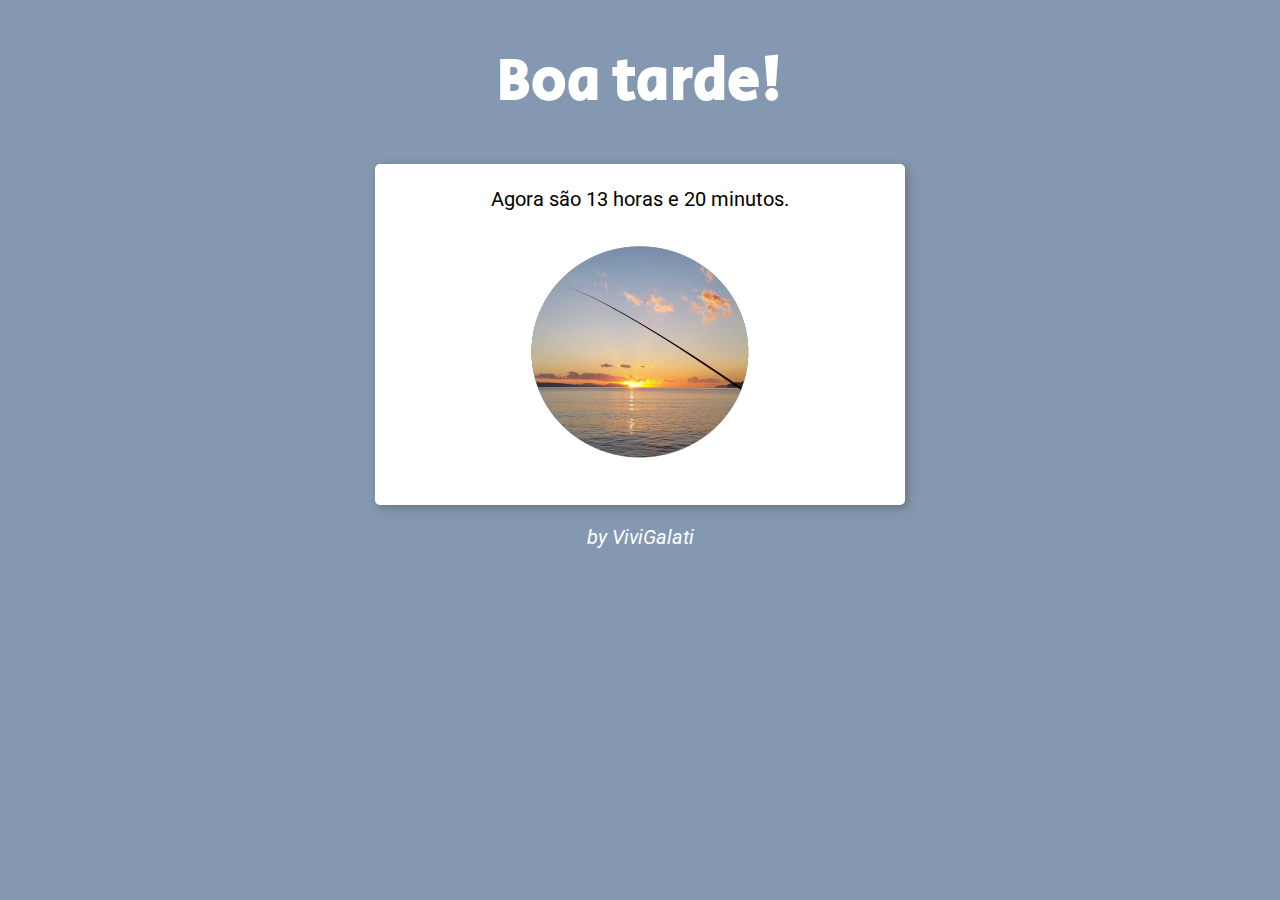
<file: projects/bom_dia/index.html>
<!DOCTYPE html>
<html lang="pt-BR">
<head>
    <meta charset="UTF-8">
    <meta name="viewport" content="width=device-width, initial-scale=1.0">
    <title>Hora do dia</title>
    <link href="https://fonts.googleapis.com/css2?family=Roboto&family=Secular+One&display=swap" rel="stylesheet">
    <link rel="stylesheet" href="style.css">
</head>
<body onload="carregar()">
    <header>
        <h1 id="intro"></h1>
    </header>

    <section>
        <div id="msg"></div>
        <div id="foto" class="rotate-in-2-cw">
            <img src="img/manha.png" alt="Foto do dia" id="imagem"">
        </div>
    </section>

    <footer>
        <p>by ViviGalati</p>
    </footer>
    <script src="script.js"></script>
</body>
</html>
</file>
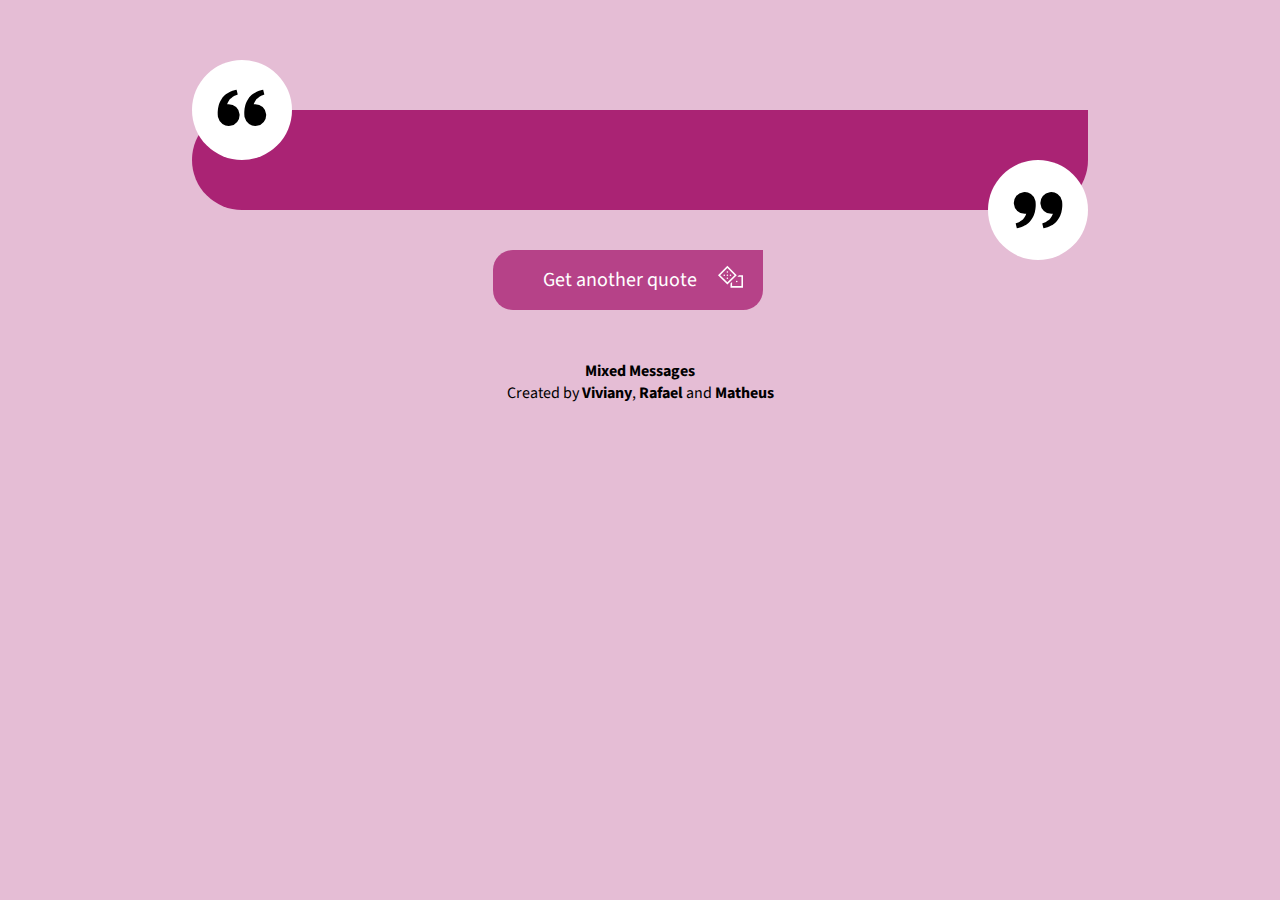
<file: projects/mixed-msg/index.html>
<!DOCTYPE html>
<html lang="pt-br">
    <head>
        <title>Mixed messages</title>
        <meta charset="UTF-8">
        <meta name="viewport" content="width=device-width, initial-scale=1">
        <link href="./assets/css/style.css" rel="stylesheet">
    </head>
    <body>
        <div class="hero">
            <header>
            <h1>
                <!-- Mixed messages -->
            </h1>
            </header>
            <main class="container-quote">
                
                <div class="quote-marks left-mark"><img src="./assets/img/quote-left.svg" alt="Quotation Marks" class="mark-img"></div>
                <div class="quotes-card">                    
                    <div class="quotes">
                        <p id="quote"></p>
                    </div>              
                </div>
                <div class="quote-marks right-mark"><img src="./assets/img/quote-right.svg" alt="quotation marks" class="mark-img"></div>    

                <div class="btn">
                    <button id="btn-quote">
                        Get another quote
                    </button>
                    <div class="dice-img">
                        <img src="./assets/img/dice.svg" alt="Dice">
                    </div>
                </div>
            </main>
            <footer id="profile">
                <p><strong>Mixed Messages</strong></p>
                <p>Created by <a href="https://github.com/vivzzx" target="_blank">Viviany</a>,<a href="https://github.com/triskler" target="_blank"> Rafael</a> and <a href="https://github.com/MateSousa" target="_blank">Matheus</a> </p>
            </footer>
        </div>    
        <script src="./assets/js/main.js"></script>
    </body>
</html>
</file>
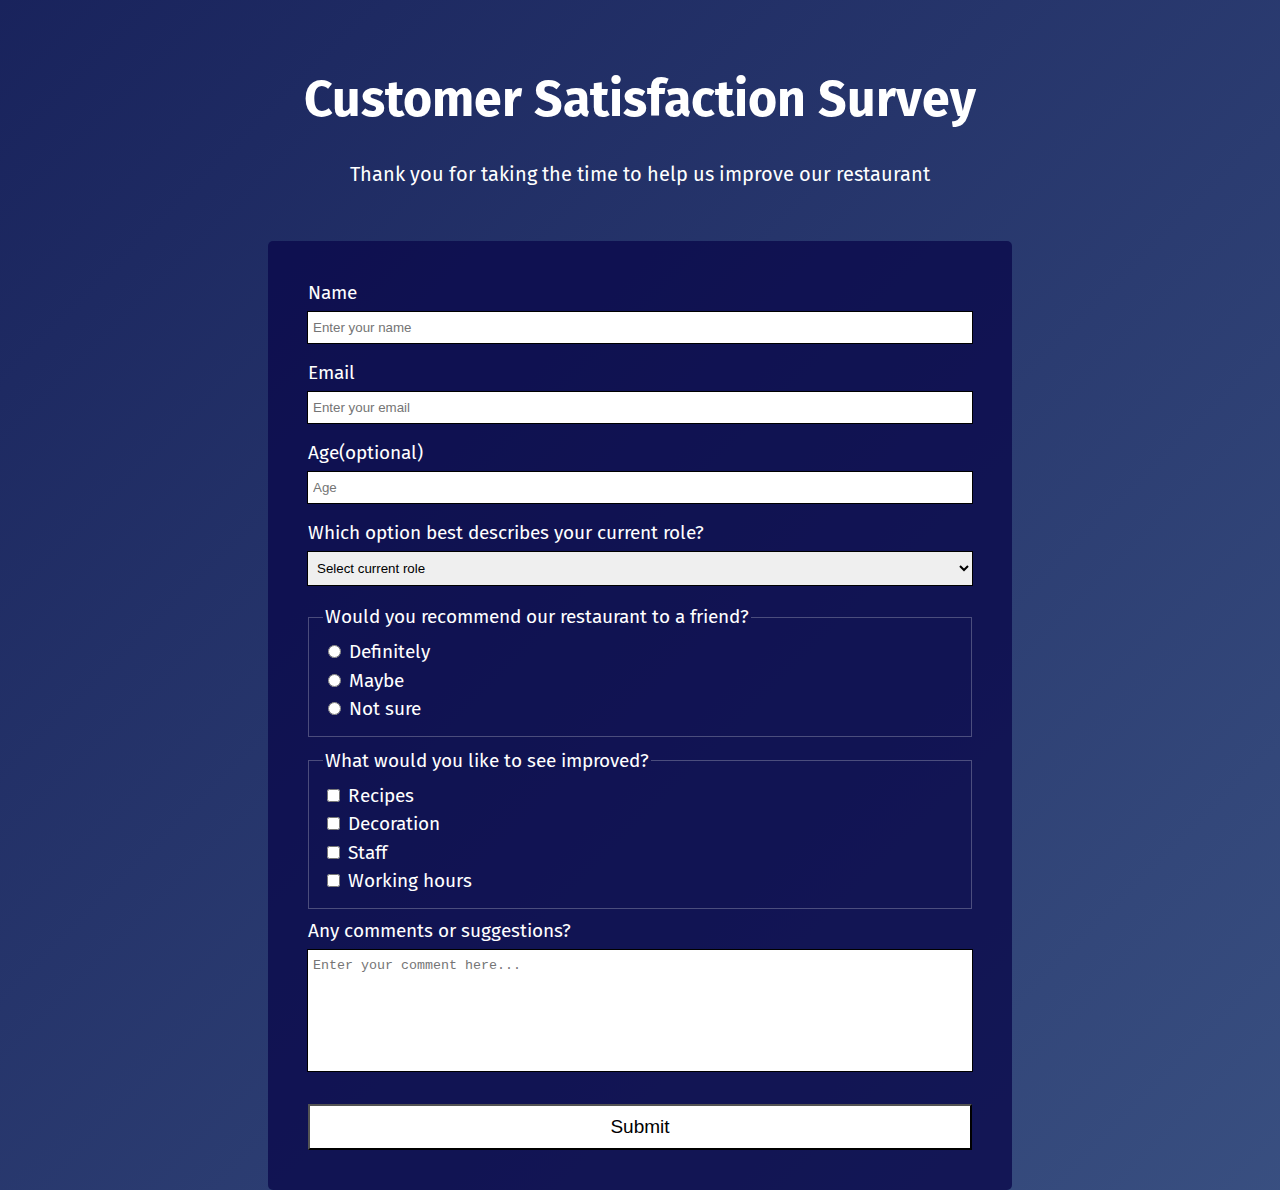
<file: projects/survey_form/index.html>
<!DOCTYPE html>
<html>

    <head>
        <meta charset="utf-8">
        <meta name="viewport" content="width=device-width, initial-scale=1">
        <title>Survey Form</title>
        <link href="https://fonts.googleapis.com/css2?family=Fira+Sans&display=swap" rel="stylesheet">
        <link rel="stylesheet" href="css/style.css">
    </head>

    <body>
        <div class="coloroverlay">
        <header>
            <h1 id="title">Customer Satisfaction Survey</h1>
            <p id="description">Thank you for taking the time to help us improve our restaurant</p>
        </header>

        <main class="mainsurvey">
            <form id="survey-form" action="">
            <div class="divsurvey">
                    <label for="name" id="name-label">Name</label>
                    <input type="text" class="formtxt" id="name" accesskey="n" placeholder="Enter your name" tabindex="1" required>
            </div>
            <div class="divsurvey">   
                <label for="email" id="email-label">Email</label>
                <input type="email" class="formtxt" id="email" accesskey="e" placeholder="Enter your email" tabindex="2" required>
            </div>    
            <div class="divsurvey">    
                <label for="age" id="number-label">Age(optional)</label>
                <input type="number" class="formtxt" accesskey="a" id="number" min="18" max="99" step="1" tabindex="3" placeholder="Age"> 
            </div>
            <div class="divsurvey">    
                <label for="dropdown">Which option best describes your current role?</label>
                <select id="dropdown" class="formselect" name="currentrole" tabindex="4" accesskey="r"> 
                    <option disabled selected value>Select current role</option>
                    <option value="student">Student</option>
                    <option value="fulltimejob">Full Time Job</option>
                    <option value="prefernottosay">Prefer not to say</option>
                    <option value="other">Other</option>
                </select>
            </div>
            <div class="divsurvey">    
                <fieldset name="recommend2friend" tabindex="5">
                    <legend>Would you recommend our restaurant to a friend?</legend>
                    
                    <input id="definitely" type="radio" name="recommend" value="definitely">
                    <label for="definitely">Definitely</label><br>

                    <input id="maybe" type="radio" name="recommend" value="maybe">
                    <label for="maybe">Maybe</label><br>

                    <input id="notsure" type="radio" name="recommend" value="notsure">
                    <label for="notsure">Not sure</label><br>
                </fieldset>
            </div>
            <div class="divsurvey">              
                <fieldset name="toimprove" tabindex="6">
                <legend>What would you like to see improved?</legend>
                    <input type="checkbox" id="recipes" name="recipes" value="recipes">
                    <label for="recipes">Recipes</label><br>
            
                    <input type="checkbox" id="decoration" name="decoration" value="decoration">
                    <label for="decoration">Decoration</label><br>

                    <input type="checkbox" id="staff" name="staff" value="staff">
                    <label for="staff">Staff</label><br>
                    
                    <input type="checkbox" id="hours" name="hours" value="hours">
                    <label for="hours">Working hours</label><br>
                </fieldset>
            </div>
            <div class="divsurvey">
                <label for="commentsarea">Any comments or suggestions?</label>
                <textarea name="commentsarea" class="formtxt" id="commentsarea" accesskey="c" cols="100" rows="7" placeholder="Enter your comment here..." maxlength="680" tabindex="7"></textarea>
            </div>
            <div class="divsurvey">
                <button type="submit" class="button" id="submit" accesskey="s" tabindex="7">Submit</button>
            </div>
            </form>
            
        </main>
        </div>
    </body>
</file>
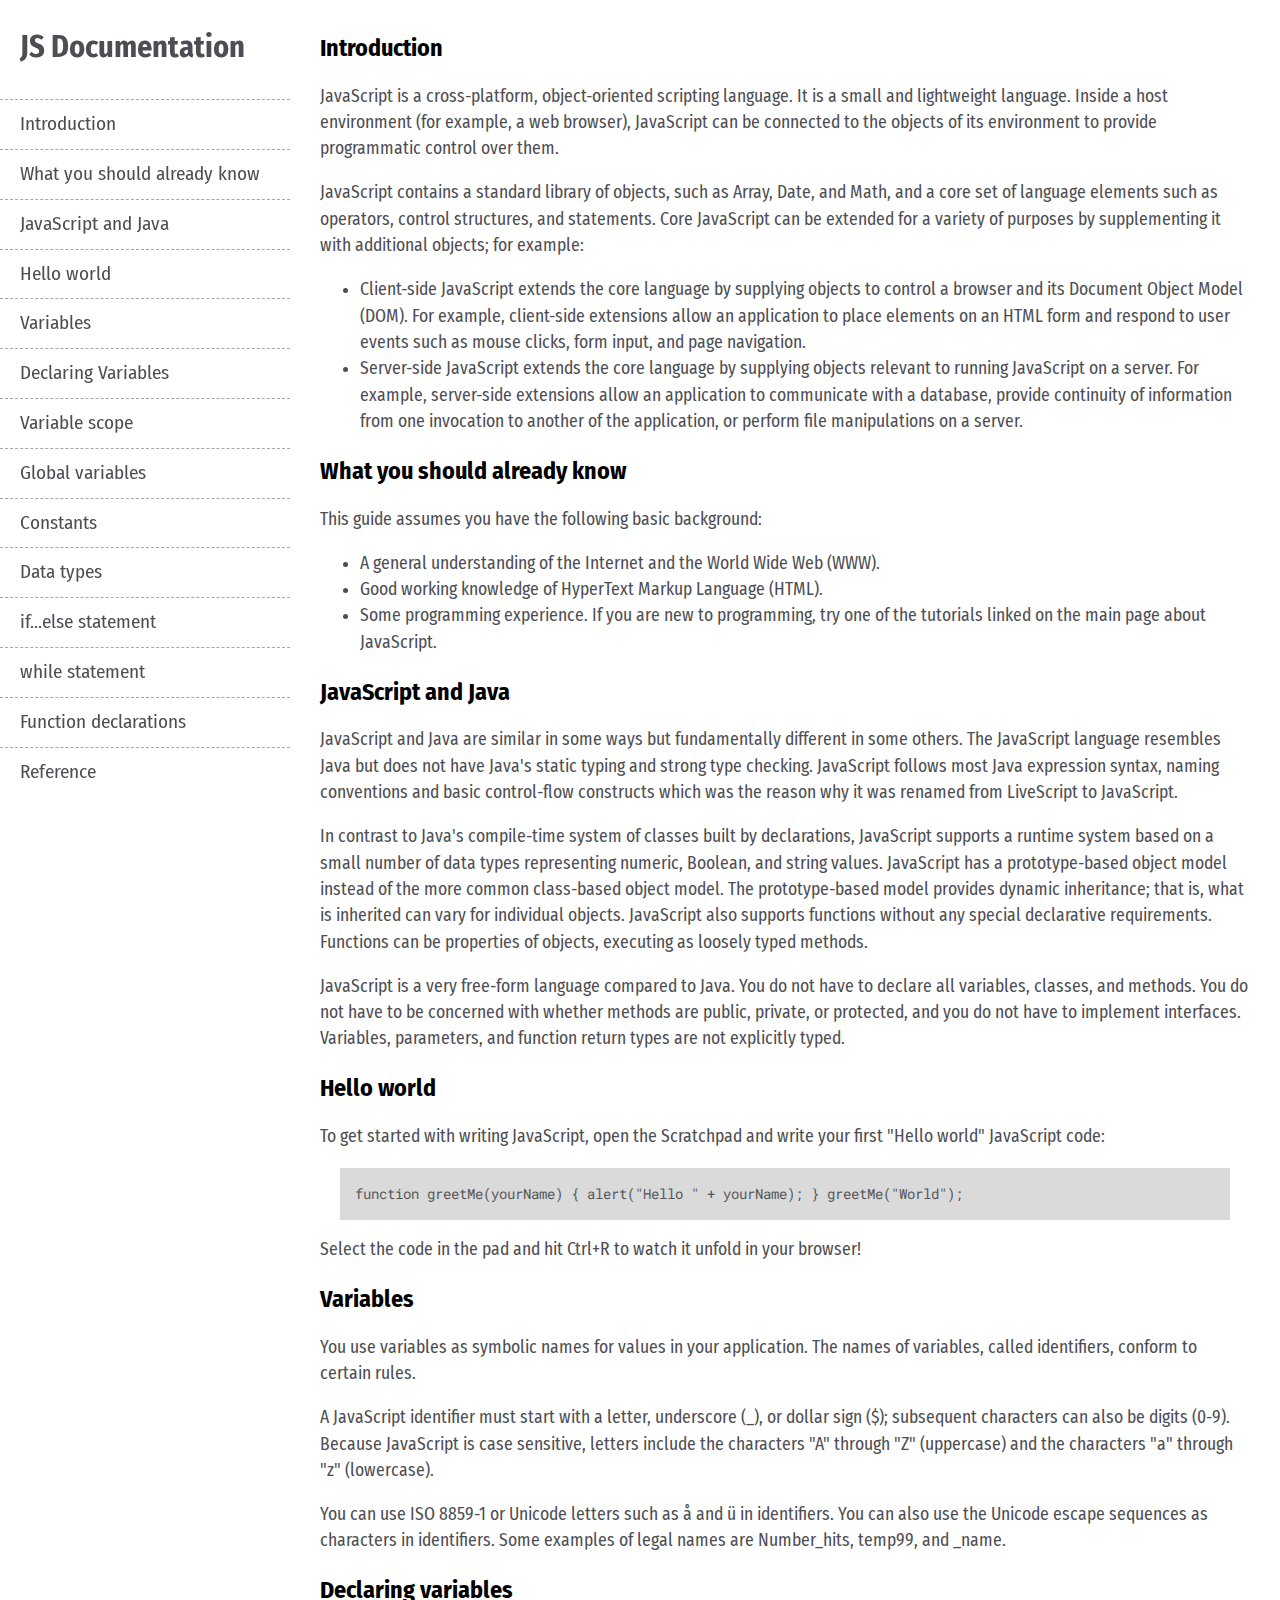
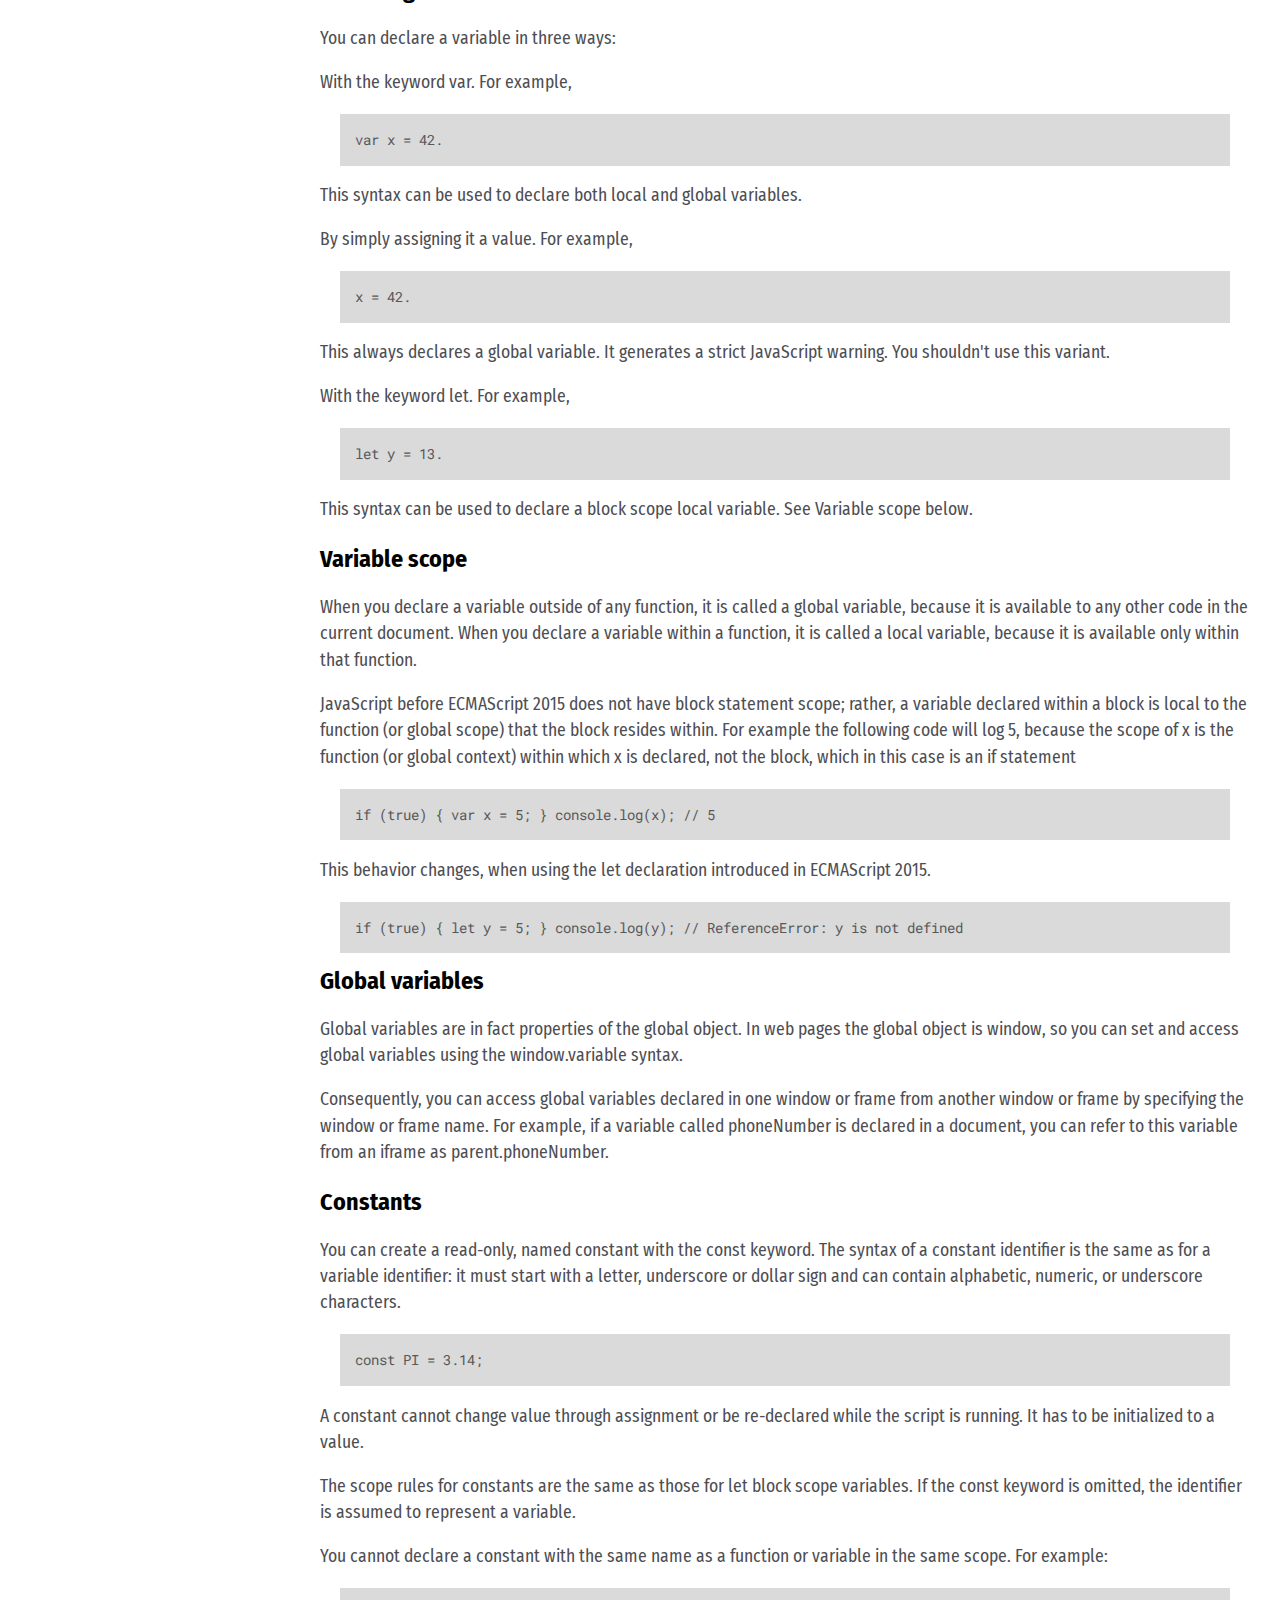
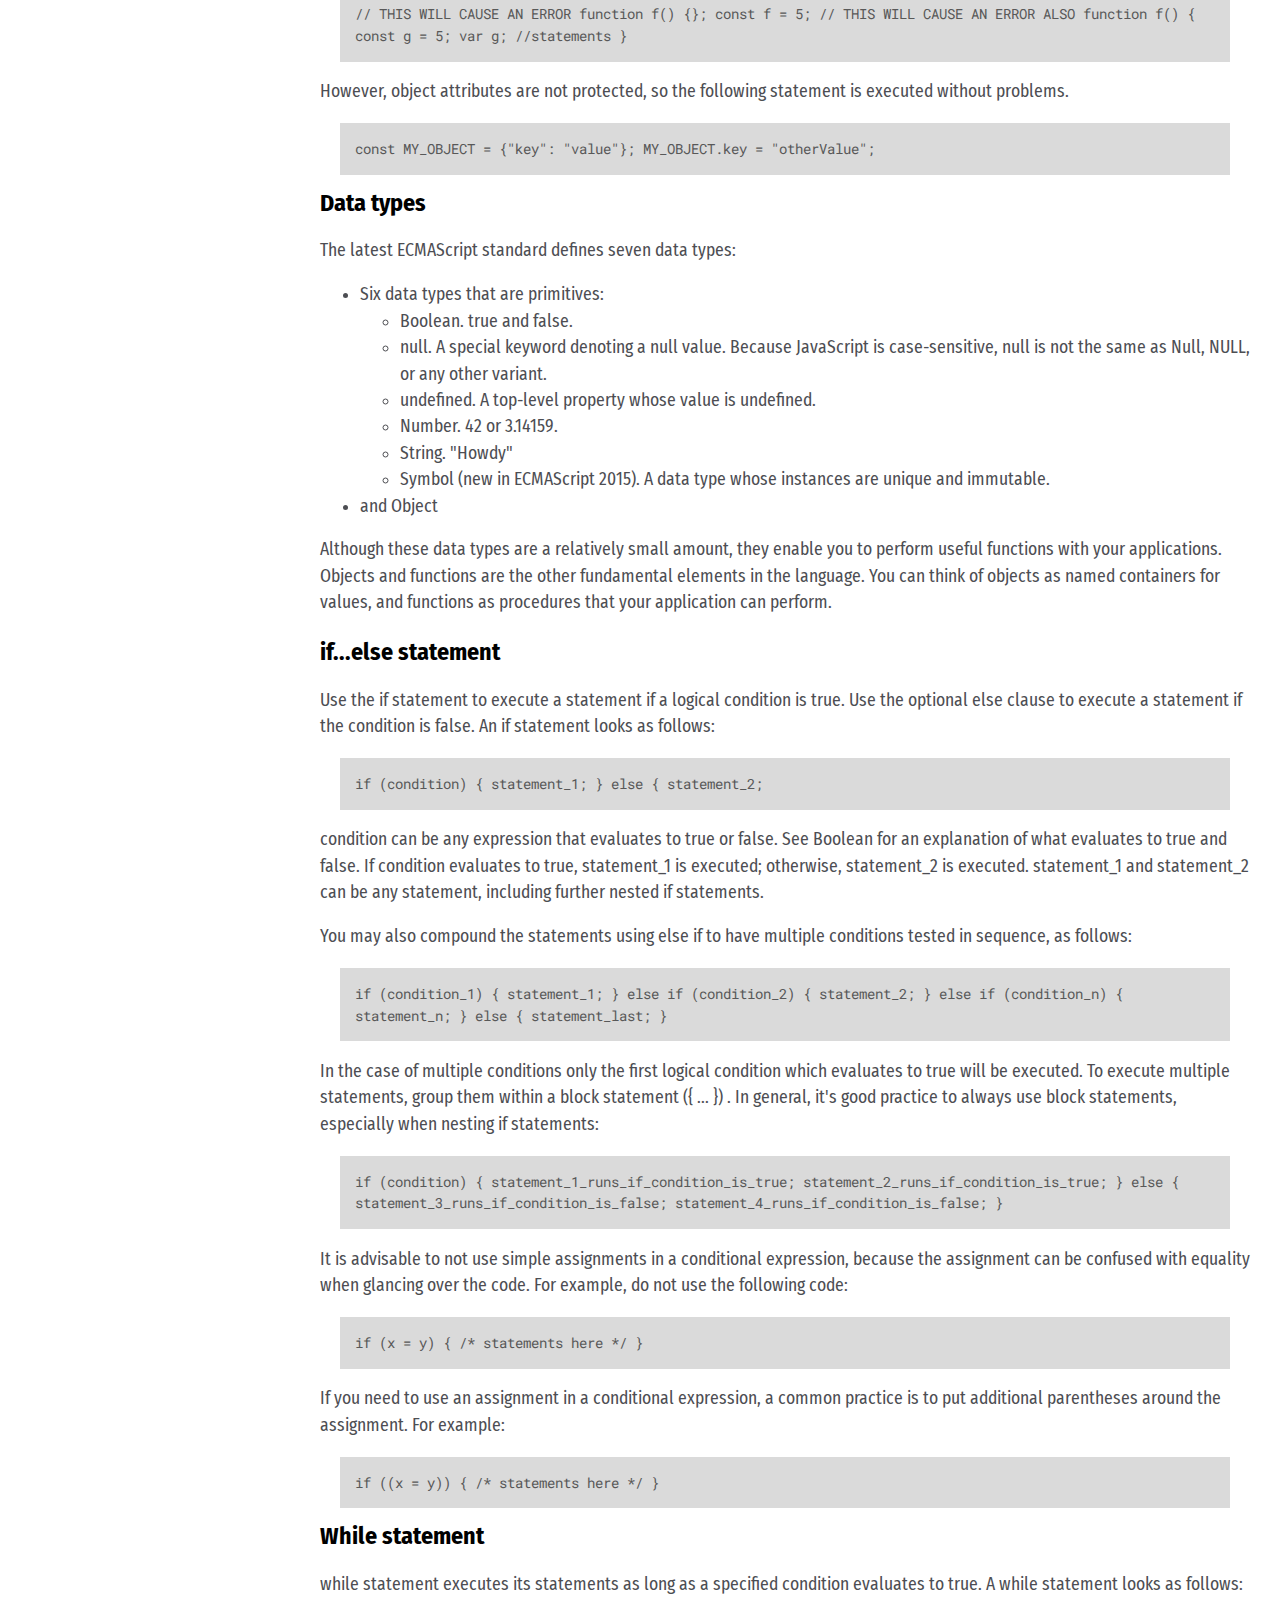
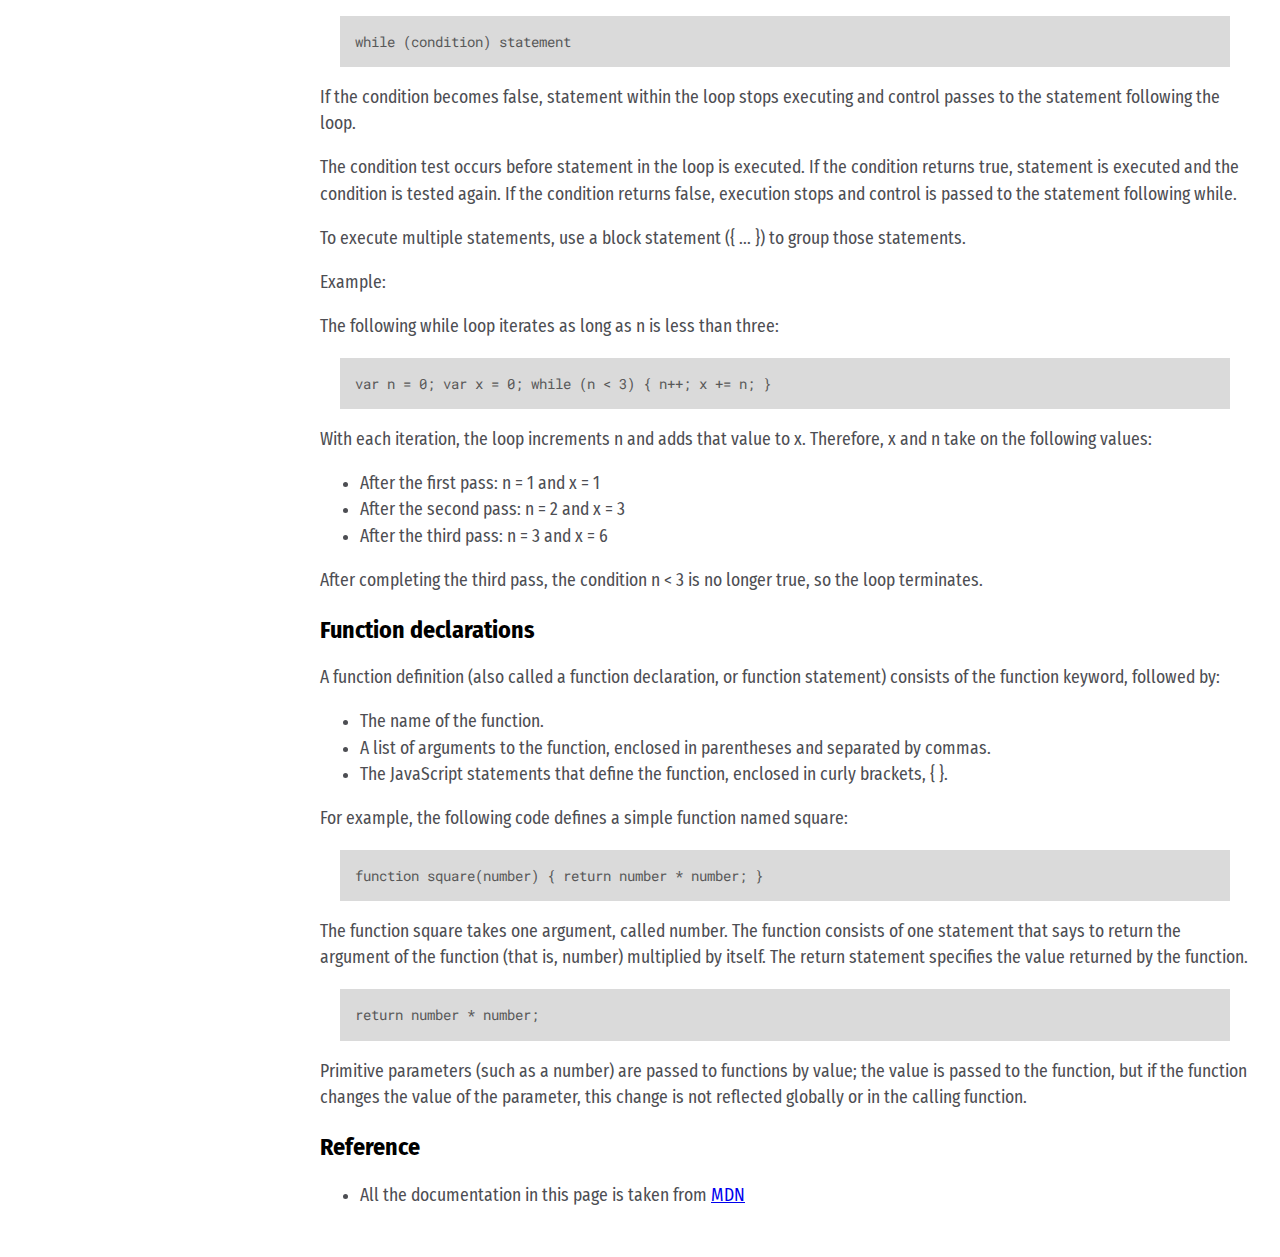
<file: projects/technical_doc/index.html>
<!DOCTYPE html>
<html>

    <head>
        <meta charset="utf-8">
        <meta name="viewport" content="width=device-width">
        <title>Technical Documentation Page</title>
        <link href="https://fonts.googleapis.com/css2?family=Roboto+Mono&display=swap" rel="stylesheet"> 
        <link href="https://fonts.googleapis.com/css2?family=Fira+Sans+Condensed&display=swap" rel="stylesheet"> 
        <link rel="stylesheet" href="css/style.css">
    </head>

    <body>
        <div class="container_0">
            <nav id="navbar">
                <header>
                    <h1>JS Documentation</h1>
                </header>
            
                <ul>
                    <li><a class="nav-link" href="#introduction">Introduction</a></li>
                    <li><a class="nav-link" href="#what_you_should_already_know">What you should already know</a></li>
                    <li><a class="nav-link" href="#javascript_and_java">JavaScript and Java</a></li>
                    <li><a class="nav-link" href="#hello_world">Hello world</a></li>
                    <li><a class="nav-link" href="#variables">Variables</a></li>
                    <li><a class="nav-link" href="#declaring_variables">Declaring Variables</a></li>
                    <li><a class="nav-link" href="#variable_scope">Variable scope</a></li>
                    <li><a class="nav-link" href="#global_variables">Global variables</a></li>
                    <li><a class="nav-link" href="#constants">Constants</a></li>
                    <li><a class="nav-link" href="#data_types">Data types</a></li>
                    <li><a class="nav-link" href="#if...else_statement">if...else statement</a></li>
                    <li><a class="nav-link" href="#while_statement">while statement</a></li>
                    <li><a class="nav-link" href="#function_declarations">Function declarations</a></li>
                    <li><a class="nav-link" href="#reference">Reference</a></li>
                </ul>
            </nav>
            

            <main id="main-doc">
                
                <section id="introduction" class="main-section">
                    <header>Introduction</header>
                    <article>
                        <p>JavaScript is a cross-platform, object-oriented scripting language. It is a small and lightweight language. Inside a host environment (for example, a web browser), JavaScript can be connected to the objects of its environment to provide programmatic control over them.</p>
                        <p>JavaScript contains a standard library of objects, such as Array, Date, and Math, and a core set of language elements such as operators, control structures, and statements. Core JavaScript can be extended for a variety of purposes by supplementing it with additional objects; for example:</p>
                        <ul>
                            <li>Client-side JavaScript extends the core language by supplying objects to control a browser and its Document Object Model (DOM). For example, client-side extensions allow an application to place elements on an HTML form and respond to user events such as mouse clicks, form input, and page navigation.</li>
                            <li>Server-side JavaScript extends the core language by supplying objects relevant to running JavaScript on a server. For example, server-side extensions allow an application to communicate with a database, provide continuity of information from one invocation to another of the application, or perform file manipulations on a server.</li>
                        </ul>
                    </article>
                </section>

                <section id="what_you_should_already_know" class="main-section">
                    <header>What you should already know</header>
                    <article>
                        <p>This guide assumes you have the following basic background:</p>
                        <ul>
                            <li>A general understanding of the Internet and the World Wide Web (WWW).</li>
                            <li>Good working knowledge of HyperText Markup Language (HTML).</li>
                            <li>Some programming experience. If you are new to programming, try one of the tutorials linked on the main page about JavaScript.</li>
                        </ul>
                    </article>
                </section>
                
                <section id="javascript_and_java" class="main-section">
                    <header>JavaScript and Java</header>
                    <article>
                        <p>JavaScript and Java are similar in some ways but fundamentally different in some others. The JavaScript language resembles Java but does not have Java's static typing and strong type checking. JavaScript follows most Java expression syntax, naming conventions and basic control-flow constructs which was the reason why it was renamed from LiveScript to JavaScript.</p>
                        <p>In contrast to Java's compile-time system of classes built by declarations, JavaScript supports a runtime system based on a small number of data types representing numeric, Boolean, and string values. JavaScript has a prototype-based object model instead of the more common class-based object model. The prototype-based model provides dynamic inheritance; that is, what is inherited can vary for individual objects. JavaScript also supports functions without any special declarative requirements. Functions can be properties of objects, executing as loosely typed methods.</p>
                        <p>JavaScript is a very free-form language compared to Java. You do not have to declare all variables, classes, and methods. You do not have to be concerned with whether methods are public, private, or protected, and you do not have to implement interfaces. Variables, parameters, and function return types are not explicitly typed.</p>
                    </article>
                </section>
                
                <section id="hello_world" class="main-section">
                    <header>Hello world</header>
                    <article>
                        <p>To get started with writing JavaScript, open the Scratchpad and write your first "Hello world" JavaScript code:</p>
                        <code>
                            function greetMe(yourName) { alert("Hello " + yourName); }
                            greetMe("World");
                        </code>
                        <p>Select the code in the pad and hit Ctrl+R to watch it unfold in your browser!</p>
                    </article>
                </section>

                <section id="variables" class="main-section">
                    <header>Variables</header>
                    <article>
                        <p>You use variables as symbolic names for values in your application. The names of variables, called identifiers, conform to certain rules.</p>
                        <p>A JavaScript identifier must start with a letter, underscore (_), or dollar sign ($); subsequent characters can also be digits (0-9). Because JavaScript is case sensitive, letters include the characters "A" through "Z" (uppercase) and the characters "a" through "z" (lowercase).</p>
                        <p>You can use ISO 8859-1 or Unicode letters such as å and ü in identifiers. You can also use the Unicode escape sequences as characters in identifiers. Some examples of legal names are Number_hits, temp99, and _name.</p>
                    </article>
                </section>

                <section id="declaring_variables" class="main-section">
                    <header>Declaring variables</header>
                    <article>
                        <p>You can declare a variable in three ways:</p>
                        <p>With the keyword var. For example,</p>
                        <code>
                            var x = 42.
                        </code>
                        <p>This syntax can be used to declare both local and global variables.</p>
                        <p>By simply assigning it a value. For example,</p>
                        <code>
                            x = 42.
                        </code>
                        <p>This always declares a global variable. It generates a strict JavaScript warning. You shouldn't use this variant.</p>
                        <p>With the keyword let. For example,</p>
                        <code>
                            let y = 13.
                        </code>
                        <p>This syntax can be used to declare a block scope local variable. See Variable scope below.</p>
                    </article>
                </section>

                <section id="variable_scope" class="main-section">
                    <header>Variable scope</header>
                    <article>
                        <p>When you declare a variable outside of any function, it is called a global variable, because it is available to any other code in the current document. When you declare a variable within a function, it is called a local variable, because it is available only within that function.</p>
                        <p>JavaScript before ECMAScript 2015 does not have block statement scope; rather, a variable declared within a block is local to the function (or global scope) that the block resides within. For example the following code will log 5, because the scope of x is the function (or global context) within which x is declared, not the block, which in this case is an if statement</p>
                        <code>
                            if (true) { var x = 5; } console.log(x); // 5
                        </code>
                        <p>This behavior changes, when using the let declaration introduced in ECMAScript 2015.</p>
                        <code>
                            if (true) { let y = 5; } console.log(y); // ReferenceError: y is not defined
                        </code>
                    </article>
                </section>

                <section id="global_variables" class="main-section">
                    <header>Global variables</header>
                    <article>
                        <p>Global variables are in fact properties of the global object. In web pages the global object is window, so you can set and access global variables using the window.variable syntax.</p>
                        <p>Consequently, you can access global variables declared in one window or frame from another window or frame by specifying the window or frame name. For example, if a variable called phoneNumber is declared in a document, you can refer to this variable from an iframe as parent.phoneNumber.</p>
                    </article>
                </section>

                <section id="constants" class="main-section">
                    <header>Constants</header>
                    <article>
                        <p>You can create a read-only, named constant with the const keyword. The syntax of a constant identifier is the same as for a variable identifier: it must start with a letter, underscore or dollar sign and can contain alphabetic, numeric, or underscore characters.</p>
                        <code>
                            const PI = 3.14;  
                        </code>
                        <p>A constant cannot change value through assignment or be re-declared while the script is running. It has to be initialized to a value.</p>
                        <p>The scope rules for constants are the same as those for let block scope variables. If the const keyword is omitted, the identifier is assumed to represent a variable.</p>
                        <p>You cannot declare a constant with the same name as a function or variable in the same scope. For example:</p>
                        <code>
                            // THIS WILL CAUSE AN ERROR function f() {}; const f = 5; // THIS WILL
            CAUSE AN ERROR ALSO function f() { const g = 5; var g; //statements
            }
                        </code>
                        <p>However, object attributes are not protected, so the following statement is executed without problems.</p>
                        <code>
                            const MY_OBJECT = {"key": "value"}; MY_OBJECT.key = "otherValue";
                        </code>
                    </article>
                </section>

                <section id="data_types" class="main-section">
                    <header>Data types</header>
                    <article>
                        <p>The latest ECMAScript standard defines seven data types:</p>
                        <ul>
                            <li>Six data types that are primitives:</li>
                            <ul>
                                <li>Boolean. true and false.</li>
                                <li>null. A special keyword denoting a null value. Because JavaScript is case-sensitive, null is not the same as Null, NULL, or any other variant.</li>
                                <li>undefined. A top-level property whose value is undefined.</li>
                                <li>Number. 42 or 3.14159.</li>
                                <li>String. "Howdy"</li>
                                <li>Symbol (new in ECMAScript 2015). A data type whose instances are unique and immutable.</li>
                            </ul>
                            <li>and Object</li>
                        </ul>
                        <p>Although these data types are a relatively small amount, they enable you to perform useful functions with your applications. Objects and functions are the other fundamental elements in the language. You can think of objects as named containers for values, and functions as procedures that your application can perform.</p>
                    </article>
                </section>

                <section id="if...else_statement" class="main-section">
                    <header>if...else statement</header>
                    <article>
                        <p>Use the if statement to execute a statement if a logical condition is true. Use the optional else clause to execute a statement if the condition is false. An if statement looks as follows:</p>
                        <code>
                            if (condition) { statement_1; } else { statement_2; 
                        </code>
                        <p>condition can be any expression that evaluates to true or false. See Boolean for an explanation of what evaluates to true and false. If condition evaluates to true, statement_1 is executed; otherwise, statement_2 is executed. statement_1 and statement_2 can be any statement, including further nested if statements.</p>
                        <p>You may also compound the statements using else if to have multiple conditions tested in sequence, as follows:</p>
                        <code>
                            if (condition_1) { statement_1; } else if (condition_2) { statement_2;
                            } else if (condition_n) { statement_n; } else { statement_last; }
                        </code>
                        <p>In the case of multiple conditions only the first logical condition which evaluates to true will be executed. To execute multiple statements, group them within a block statement ({ ... }) . In general, it's good practice to always use block statements, especially when nesting if statements:</p>
                        <code>
                            if (condition) { statement_1_runs_if_condition_is_true;
                                statement_2_runs_if_condition_is_true; } else {
                                statement_3_runs_if_condition_is_false;
                                statement_4_runs_if_condition_is_false; }
                        </code>
                        <p>It is advisable to not use simple assignments in a conditional expression, because the assignment can be confused with equality when glancing over the code. For example, do not use the following code:</p>
                        <code>
                            if (x = y) { /* statements here */ }
                        </code>
                        <p>If you need to use an assignment in a conditional expression, a common practice is to put additional parentheses around the assignment. For example:</p>
                        <code>
                            if ((x = y)) { /* statements here */ }
                        </code>
                    </article>
                </section>

                <section id="while_statement" class="main-section">
                    <header>While statement</header>
                    <article>
                        <p> while statement executes its statements as long as a specified condition evaluates to true. A while statement looks as follows:</p>
                        <code>
                            while (condition) statement
                        </code>
                        <p>If the condition becomes false, statement within the loop stops executing and control passes to the statement following the loop.</p>
                        <p>The condition test occurs before statement in the loop is executed. If the condition returns true, statement is executed and the condition is tested again. If the condition returns false, execution stops and control is passed to the statement following while.</p>
                        <p>To execute multiple statements, use a block statement ({ ... }) to group those statements.</p>
                        <p>Example:</p>
                        <p>The following while loop iterates as long as n is less than three:</p>
                        <code>
                            var n = 0; var x = 0; while (n < 3) { n++; x += n; }
                        </code>
                        <p>With each iteration, the loop increments n and adds that value to x. Therefore, x and n take on the following values:</p>
                        <ul>
                            <li>After the first pass: n = 1 and x = 1</li>
                            <li>After the second pass: n = 2 and x = 3</li>
                            <li>After the third pass: n = 3 and x = 6</li>
                        </ul>
                        <p>After completing the third pass, the condition n < 3 is no longer true, so the loop terminates.</p>
                    </article>
                </section>

                <section id="function_declarations" class="main-section">
                    <header>Function declarations</header>
                    <article>
                        <p>A function definition (also called a function declaration, or function statement) consists of the function keyword, followed by:</p>
                        <ul>
                            <li>The name of the function.</li>
                            <li>A list of arguments to the function, enclosed in parentheses and separated by commas.</li>
                            <li>The JavaScript statements that define the function, enclosed in curly brackets, { }.</li>
                        </ul>
                        <p>For example, the following code defines a simple function named square:</p>
                        <code>
                            function square(number) { return number * number; }
                        </code>
                        <p>The function square takes one argument, called number. The function consists of one statement that says to return the argument of the function (that is, number) multiplied by itself. The return statement specifies the value returned by the function.</p>
                        <code>
                            return number * number;
                        </code>
                        <p>Primitive parameters (such as a number) are passed to functions by value; the value is passed to the function, but if the function changes the value of the parameter, this change is not reflected globally or in the calling function.</p>
                    </article>
                </section>

                <section id="reference" class="main-section">
                    <header>Reference</header>
                    <article>
                        <ul>
                            <li>All the documentation in this page is taken from <a href="https://developer.mozilla.org/en-US/docs/Web/JavaScript/Guide" target="_blank">MDN</a></li>
                        </ul>
                    </article>
                </section>

                
            </main>

        </div>
    </body>


</html>
</file>
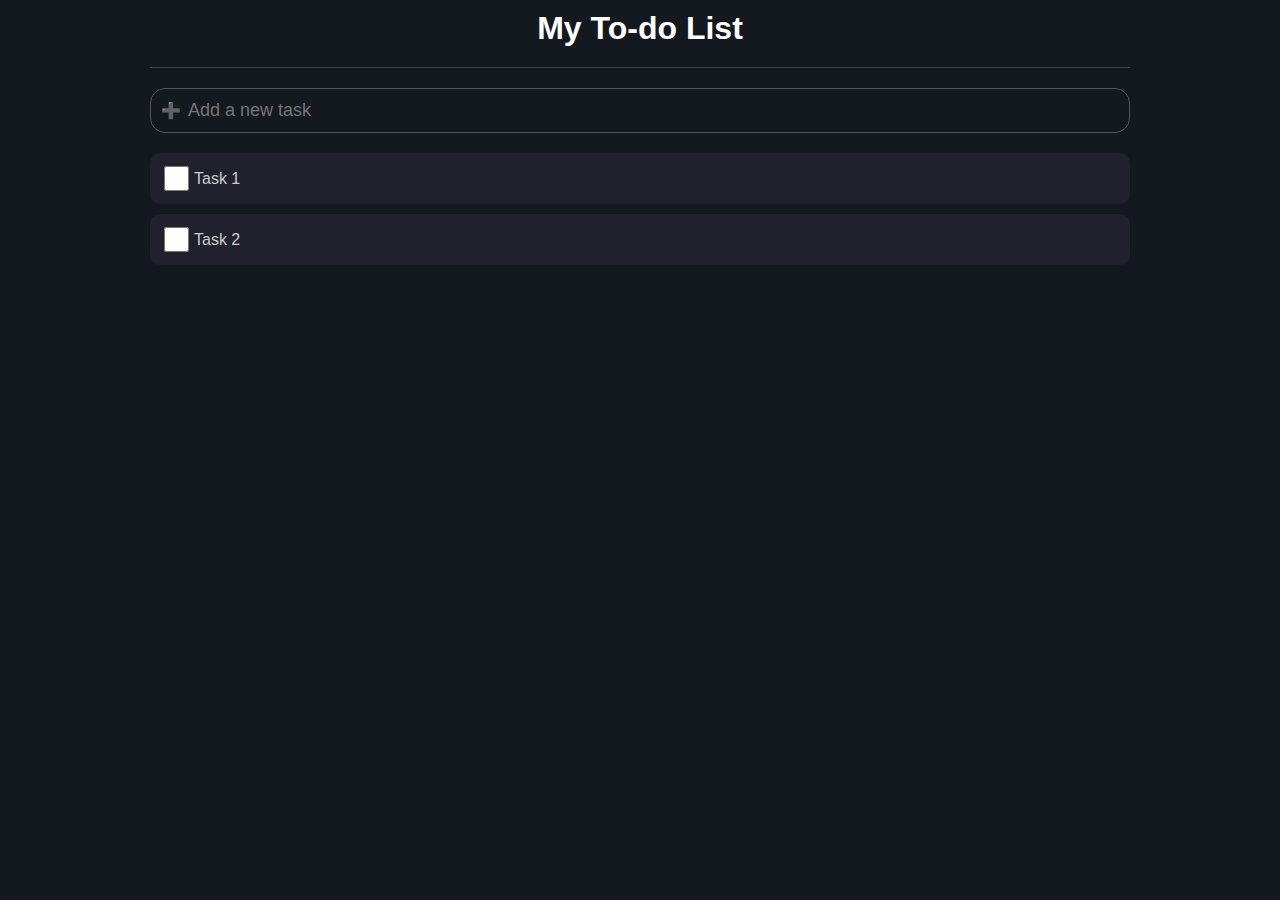
<file: projects/todo-list/index.html>
<!doctype html><html lang="en"><head><meta charset="utf-8"/><link rel="icon" href="https://vivzzx.github.io/projects/todo-list/favicon.ico"/><meta name="viewport" content="width=device-width,initial-scale=1"/><meta name="theme-color" content="#000000"/><meta name="description" content="Web site created using create-react-app"/><link rel="apple-touch-icon" href="/logo192.png"/><link rel="manifest" href="https://vivzzx.github.io/projects/todo-list/"/><title>React App</title><script defer="defer" src="https://vivzzx.github.io/projects/todo-list/static/js/main.c8368da1.js"></script><link href="https://vivzzx.github.io/projects/todo-list/static/css/main.e6c13ad2.css" rel="stylesheet"></head><body><noscript>You need to enable JavaScript to run this app.</noscript><div id="root"></div></body></html>
</file>
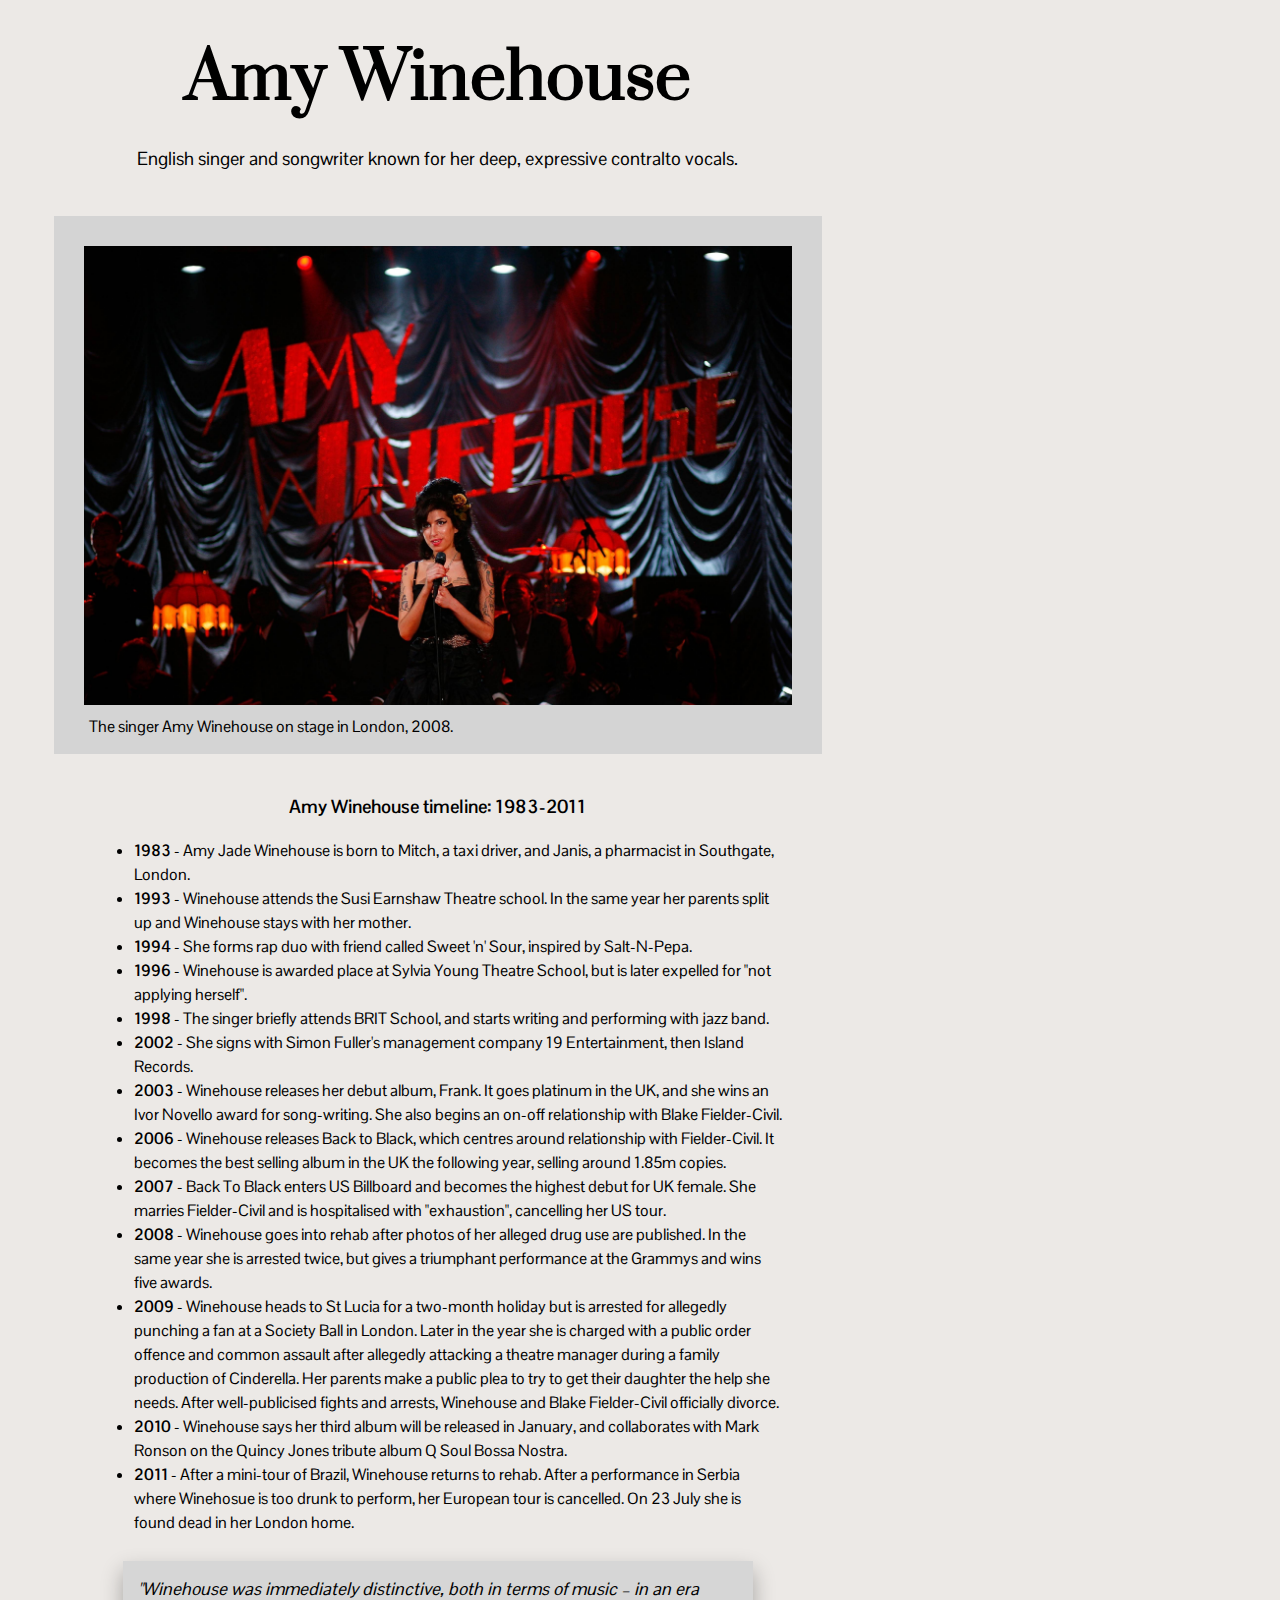
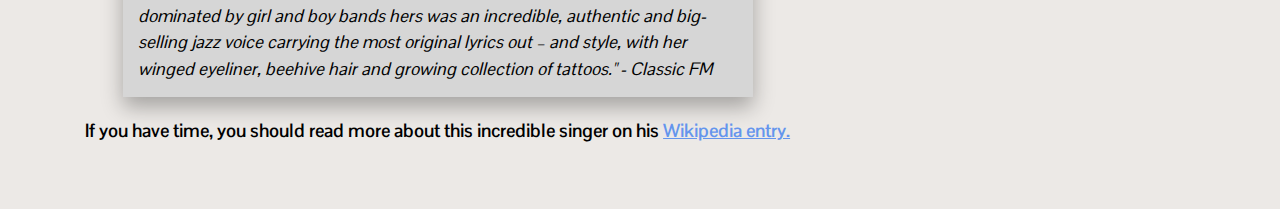
<file: projects/tribute_page/index.html>
<!DOCTYPE html>
<html>
    <head>
        <meta charset="utf-8">
        <meta name="viewport" content="width=device-width, initial-scale=1">
        <title>Amy Winehouse</title>
        <link href='https://fonts.googleapis.com/css?family=Prata' rel='stylesheet'>
        <link href='https://fonts.googleapis.com/css?family=Pontano Sans' rel='stylesheet'>
        <link rel="stylesheet" href="css/style.css">
    </head>
    <body>

        <header>
            <h1 id="title">Amy Winehouse</h1>
            <p class="subtitle">English singer and songwriter known for her deep, expressive contralto vocals.</p>
        </header>

        <main id="main">
            <figure id="img-div">
                <img src="img/amy01.jpg" id="image" alt="The singer Amy Winehouse in 2008">       
                <figcaption id="img-caption">The singer Amy Winehouse on stage in London, 2008.</figcaption>
            </figure>

            <section id="tribute-info">
                <h3>Amy Winehouse timeline: 1983-2011</h3>
                <ul>
                    <li><strong>1983</strong> - Amy Jade Winehouse is born to Mitch, a taxi driver, and Janis, a pharmacist in Southgate, London.</li>
                    <li><strong>1993</strong> - Winehouse attends the Susi Earnshaw Theatre school. In the same year her parents split up and Winehouse stays with her mother.</li>
                    <li><strong>1994</strong> - She forms rap duo with friend called Sweet &apos;n&apos; Sour, inspired by Salt-N-Pepa.</li>
                    <li><strong>1996</strong> - Winehouse is awarded place at Sylvia Young Theatre School, but is later expelled for &quot;not applying herself&quot;.</li>
                    <li><strong>1998</strong> - The singer briefly attends BRIT School, and starts writing and performing with jazz band.</li>
                    <li><strong>2002</strong> - She signs with Simon Fuller&apos;s management company 19 Entertainment, then Island Records.</li>
                    <li><strong>2003</strong> - Winehouse releases her debut album, Frank. It goes platinum in the UK, and she wins an Ivor Novello award for song-writing. She also begins an on-off relationship with Blake Fielder-Civil.</li>
                    <li><strong>2006</strong> - Winehouse releases Back to Black, which centres around relationship with Fielder-Civil. It becomes the best selling album in the UK the following year, selling around 1.85m copies.</li>
                    <li><strong>2007</strong> - Back To Black enters US Billboard and becomes the highest debut for UK female. She marries Fielder-Civil and is hospitalised with "exhaustion", cancelling her US tour.</li>
                    <li><strong>2008</strong> - Winehouse goes into rehab after photos of her alleged drug use are published. In the same year she is arrested twice, but gives a triumphant performance at the Grammys and wins five awards.</li>
                    <li><strong>2009</strong> - Winehouse heads to St Lucia for a two-month holiday but is arrested for allegedly punching a fan at a Society Ball in London. Later in the year she is charged with a public order offence and common assault after allegedly attacking a theatre manager during a family production of Cinderella. Her parents make a public plea to try to get their daughter the help she needs. After well-publicised fights and arrests, Winehouse and Blake Fielder-Civil officially divorce.</li>
                    <li><strong>2010</strong> - Winehouse says her third album will be released in January, and collaborates with Mark Ronson on the Quincy Jones tribute album Q Soul Bossa Nostra.</li>
                    <li><strong>2011</strong> - After a mini-tour of Brazil, Winehouse returns to rehab. After a performance in Serbia where Winehosue is too drunk to perform, her European tour is cancelled. On 23 July she is found dead in her London home.</li>
                </ul>
            </section>
            <blockquote cite="https://www.classicfm.com/discover-music/amy-winehouse-voice-so-unique-analysis/">
                &quot;Winehouse was immediately distinctive, both in terms of music – in an era dominated by girl and boy bands hers was an incredible, authentic and big-selling jazz voice carrying the most original lyrics out – and style, with her winged eyeliner, beehive hair and growing collection of tattoos.&quot; - Classic FM
            </blockquote>
            <h3>If you have time, you should read more about this incredible singer on his <a href="https://it.wikipedia.org/wiki/Amy_Winehouse" id="tribute-link" target="_blank">Wikipedia entry.</a></h3>
        </main>

    </body>
</html>
</file>
<file: projects/bom_dia/style.css>
body {
    background-color: rgb(154, 154, 236);
    font-size: 15pt;
    font-family: 'Roboto', sans-serif;
}

header {
    color: white;
    text-align: center;
    font-family: 'Secular One', sans-serif;
    font-size: 22pt;
}

section {
    background-color: white;
    border-radius: 5px;
    padding: 15px;
    width: 500px;
    margin: auto;
    box-shadow: 3px 3px 10px rgba(90, 90, 90, 0.596);
}

footer {
    color: white;
    text-align: center;
    font-style: italic;
}

div {
    text-align: center;
    padding: 8px;
}

/* keyframes */

.rotate-in-2-cw {
	-webkit-animation: rotate-in-2-cw 0.5s cubic-bezier(0.250, 0.460, 0.450, 0.940) both;
	        animation: rotate-in-2-cw 0.5s cubic-bezier(0.250, 0.460, 0.450, 0.940) both;
}

@-webkit-keyframes rotate-in-2-cw {
    0% {
      -webkit-transform: rotate(-45deg);
              transform: rotate(-45deg);
      opacity: 0;
    }
    100% {
      -webkit-transform: rotate(0);
              transform: rotate(0);
      opacity: 1;
    }
  }
@keyframes rotate-in-2-cw {
    0% {
      -webkit-transform: rotate(-45deg);
              transform: rotate(-45deg);
      opacity: 0;
    }
    100% {
      -webkit-transform: rotate(0);
              transform: rotate(0);
      opacity: 1;
    }
  }
  
  /* media query */
@media (max-width: 600px) {
    section {
      width: 90%;
      padding: 5px;
    }

    #imagem {
      width: 100%;
      padding: 0;
      margin: 0 auto;
    }
}
</file>
<file: projects/mixed-msg/assets/css/style.css>
@import url('https://fonts.googleapis.com/css2?family=Indie+Flower&display=swap');
@import url('https://fonts.googleapis.com/css2?family=Source+Sans+Pro:wght@400;600&display=swap');

* {
    font-family: 'Source Sans Pro', sans-serif;
    box-sizing: border-box;
    margin: 0;
    padding: 0;
}


body {
    width: 100%;
    height: 100vh;
}

.hero {
    display: flex;
    justify-content: center;
    flex-direction: column;
    align-items: center;
}

header {
    width: 800px;
}

header h1 {
    text-align: left;
}

.container-quote {
    margin: 10px 10px 0px 10px;
    display: flex;
    flex-direction: column;
    width: 70vw;
}

.quotes-card {
    padding: 20px;
    max-height: 60vh;
    /* min-width: auto;
    width: 960px;
    min-height: 40vh;
    max-height: 800px; */
    border-radius: 80px 0 80px 80px;
    display: flex;
}

.quote-marks {
    background: white;
    border-radius: 50%;
    height: 100px;
    width: 100px;
    text-align: center;
    font-family: 'Source Code Pro', monospace;
    font-size: 5.1rem;
    position: relative;
    padding: 2px;
}

.left-mark {
    align-self: flex-start;
    top: 50px;
}

.right-mark {
    align-self: flex-end;
    top: -50px;
}

.mark-img {
    width: 60%;
}

.quotes{
    padding: 30px 45px;
    font-weight: 400;
    letter-spacing: 0.8px;
    text-align: justify;
}


.btn {
    display: flex;
    align-items: center;
    justify-content: center;    
    margin-top: -60px;
    
}

.btn button {
    width: 270px;
    height: 60px;
    border-radius: 20px 0 20px 20px;
    border: none;    
    font-size: 20px;
    padding-right: 15px;
}

.btn button:hover {
    cursor: pointer
}

.dice-img {
    position: relative;
    right: 45px;
}

.dice-img img {
    width: 25px;
    height: auto;
}

footer {
    padding-top: 50px;
    color: black;
    margin-bottom: 20px;
    text-align: center;
}

a {
    color: black;
    text-decoration: none;
    font-weight: bold;
}

/* responsive */


@media only screen and (max-width: 680px) {
    
    .container-quote {
        width: 90vw;
        margin: 5px 3px 0px 3px;
    }

    .quotes-card {
        padding: 10px;
        border-radius: 30px 0 40px 30px;
    }

    .quotes {
        font-size: 1.3rem;
    }

    .quote-marks {
        height: 60px;
        width: 60px;
        line-height: 50px;
    }
    .mark-img {
        width: 80%;
        
    }

    .btn {
        margin-top: 1px;
    }

    .btn button {
        width: 60vw;
        border: none;    
        font-size: 1rem;
    }
}
</file>
<file: projects/survey_form/css/style.css>
html {
    font-size: 10px;
    font-family: 'Fira Sans', sans-serif, Arial, Helvetica;
    color: white;
}

body {
    margin: 0;
    background: #06003b;
    background-image: url(https://i.postimg.cc/Kj4W5nWH/bg.jpg);
    background-repeat: no-repeat;
    background-attachment: fixed;
    background-size: 100vw auto;
}

.coloroverlay {
    background: linear-gradient(315deg, #000000bb 0%, #577ca7bb 50%,  #000546ab 100%);
    background-size: 400% 400%;
    background-position: 400%;
    animation: gradient 20s ease infinite;
}

@keyframes gradient {
    0% {
        background-position: 0%;
    }
    50% {
        background-position: 100%;
    }
    100% {
        background-position: 0%;
    }
}

header, .mainsurvey {
    max-width: 55vw;
    padding: 35px 20px;
    margin: 0 auto;
}

header {
    text-align: center;
    font-size: 2rem;
}

.mainsurvey {
    background-color: rgba(10, 9, 75, 0.788);
    border-radius: 5px;
}

.divsurvey {
    padding: 5px 20px; 
    font-size: 1.9rem;
}

.formtxt {
    display: block;
    width: calc(100% - 10px);
    border: 0;
    outline: 1px solid black;
    margin: 8px 0px;
    padding: 8px 5px; 
}

.formselect {
    display: block;
    width: 100%;
    border: 0;
    outline: 1px solid black;
    margin: 8px 0px;
    padding: 8px 5px; 
}

textarea {
    resize: none;
}

.button {
    background-color: white;
    text-align: center;
    padding: 10px 5px;
    width: 100%;
    margin-top: 15px;
    font-size: 1.9rem;
    transition-duration: 0.4s;
}

.button:hover {
    background-color: #4CAF50;
    color: white;
}

fieldset {
    margin: 0;
    border: 1px solid rgba(255, 255, 255, 0.247);
    line-height: 1.5;
}

h1 {
    font-size: 5rem;
}

@media screen and (max-width: 900px) {
    body {
        background-size: auto 100vh;
    }

    header, .mainsurvey {
        max-width: 80vw;
    }
    
}
</file>
<file: projects/technical_doc/css/style.css>
body {
    color: #4d4e53;
    background-color: #ffffff;
    font-size: 10px;
    font-family: 'Fira Sans Condensed', sans-serif, Arial;
    line-height: 1.5;
    margin: 0;
}

.container_0 {
    display: grid;
    grid-template-columns: 1fr 3fr;
    box-sizing: border-box;
}

nav {
    font-size: 1.2rem;
    min-width: 290px;
    margin-top: 80px;
    overflow-y: auto;
    position: fixed;
    height: calc(100vh - 80px);
}

nav ul {
    list-style-type: none;
    padding: 0;
}

nav li {
    border-top: 1px dashed #a7a7a7;
    transition-duration: 1s;
}

nav .nav-link {
    text-decoration: none;
    color: #4d4e53;
    transition-duration: 0.3s;
    display: block;
    padding: 10px 20px;
}

.main-section header {
    color: #000000;
    font-weight: bold;
    font-size: 1.5rem;
    min-width: 400px;
}

main {
    font-size: 1.1rem;
    padding: 30px 30px;
    position: absolute;
    left: 290px;
}

h1 {
    font-size: 1.9rem;
    padding: 5px 20px;
    position: fixed;
    top: 0;
}

code {
    background-color: #dadada;
    color: #585858;
    font-family: 'Roboto Mono', monospace;
    font-size: 0.9rem;
    display: block;
    margin: 10px 20px;
    padding: 15px;
}


/* hover */

nav .nav-link:hover {   
    color: #131175;
}

nav li:hover {
    background-color: #cfcdcd;
}


/* media query */

@media (max-width: 800px) {
    .container_0  {
        grid-template-columns: 290px auto; 
        
    }

    main {
      overflow: hidden;
      right: 0;
    }

}

@media (max-width: 600px) {
    .container_0  {
        grid-template-columns: 100%;
    }
    nav {
        position: relative;
        overflow: hidden;
        margin-top: 0;
        height: auto;
    }

    h1 {
        position: relative;
        margin-bottom: 0px;
    }

    main {
        position: relative;
        left: 0;
        padding: 20px 20px;
        border-top: 1px solid #909091;
    }

    .main-section {
        border-bottom: 1px dashed #909091;
        margin-bottom: 10px;
    }
}
</file>
<file: projects/tribute_page/css/style.css>
html {
    font-size: 10px;
}

body {
    background: #ECE9E6;  /* fallback for old browsers */
    background-image: url(https://2.bp.blogspot.com/-BI6Dr4Tzn68/T6XNpEEwrkI/AAAAAAAAFnY/d_7uhAlMCWY/s1600/AmyWinehouse-universoPNG.png);
    /*    background-image: url(../img/amy.png);*/
    background-repeat: no-repeat;
    background-position: 100% 0;
    background-color: -webkit-linear-gradient(to right, #FFFFFF, #ECE9E6);  
    background-color: linear-gradient(to right, #FFFFFF, #ECE9E6);
    background-color: -moz-linear-gradient(right, #FFFFFF 0%, #ECE9E6 100%); 
    background-attachment: fixed;
    background-size: auto 100vh;
    font-size: 1.6rem;
    font-family: 'Pontano Sans', Arial, Helvetica, sans-serif;
    line-height: 1.5;
    margin: 2%;
}

#main {
    margin: 0px 8px;
    padding: 20px;
    max-width: 60vw;
}

header {
    max-width: 60vw;
    text-align: center;
    margin: 0 8px;
    padding: 5px 20px;
}

img {               
    max-width: 100%;
    height: auto;
    display: block;
}

#img-div {
    padding: 30px 30px 10px 30px;
    margin: 0 auto;
    background-color: #d3d3d3f1;
}

#img-caption {
    padding: 10px 5px 5px 5px;
}

h1 {
    font-family: 'Prata', Arial, Helvetica, sans-serif;
    font-size: 5vw;
    margin: 0;   
}

h3 {
    text-align: center;
}

#tribute-info {
    padding: 10px 40px 5px 40px;
    margin: 10px 0 5px 0;
}

blockquote {
    background-color: #d6d6d6;
    font-style: italic;
    max-width: 600px;
    text-align: left;
    padding: 15px;
    font-size: 1.1em;
    margin: 0 auto 20px auto;
    box-shadow: 0 10px 20px rgba(0, 0, 0, 0.3);
}

.subtitle {
    text-align: center;
    font-size: 1.15em;
}


@media screen and (max-width: 992px) {
    header, #main {
        background-color: #ffffffd3;
    }
}

@media screen and (max-width: 800px) {
    header, #main {
        background-color: #ffffffd3;
        max-width: 80vw;
        margin: 0 auto;
    }

    blockquote {
        font-size: 0.9em;
    }

    #tribute-info {
        padding: 20px;
    }
}

a {
    color: cornflowerblue;
}

a:visited {
    color: rgb(170, 47, 139);
}
</file>
